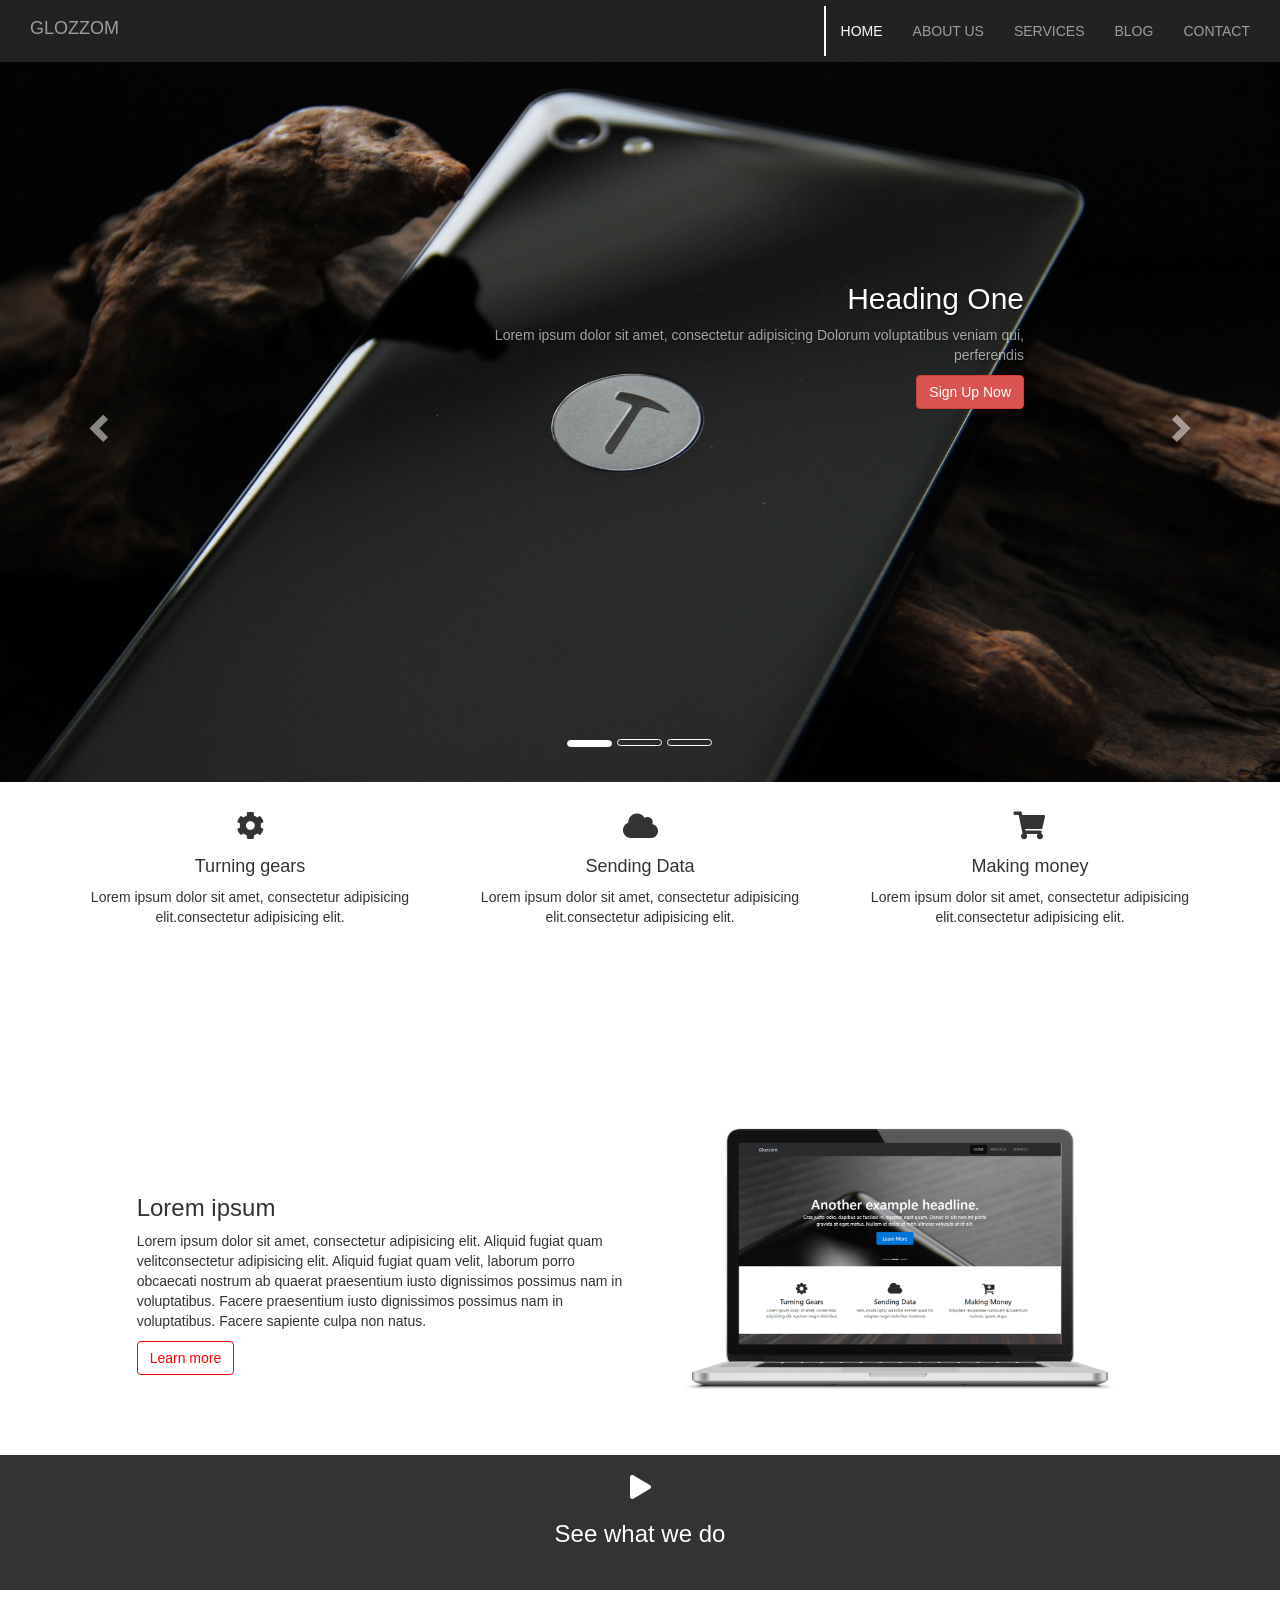
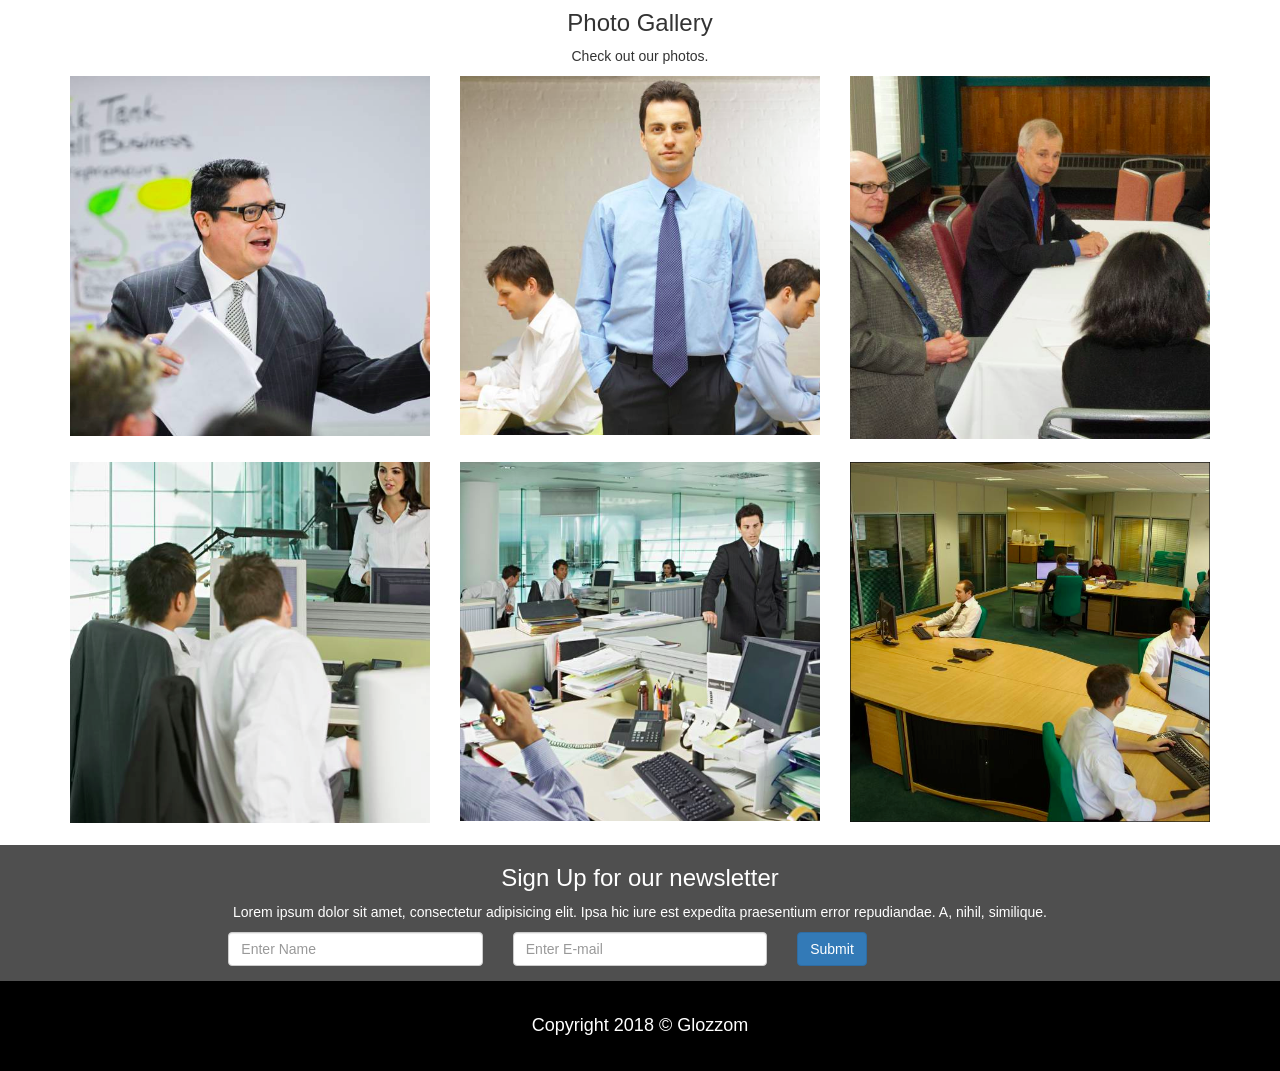
<file: index.html>
<!DOCTYPE html>
<html lang="en">
<head>
	<meta charset="UTF-8">
	<meta name="viewport" content="width=device-width, initial-scale=1.0">
	<meta http-equiv="X-UA-Compatible" content="ie=edge">
	<link rel="stylesheet" href="https://maxcdn.bootstrapcdn.com/bootstrap/3.3.7/css/bootstrap.min.css" integrity="sha384-BVYiiSIFeK1dGmJRAkycuHAHRg32OmUcww7on3RYdg4Va+PmSTsz/K68vbdEjh4u" crossorigin="anonymous">
	<link rel="stylesheet" href="style.css" type="text/css">
	<link rel="stylesheet" href="https://use.fontawesome.com/releases/v5.6.3/css/all.css" integrity="sha384-UHRtZLI+pbxtHCWp1t77Bi1L4ZtiqrqD80Kn4Z8NTSRyMA2Fd33n5dQ8lWUE00s/" crossorigin="anonymous">
	<title>Document</title>
</head>
<body>
	<nav class="nav navbar-inverse">
		<div class="container-fluid">
			<div class="navbar-header">
				<button type="button" class="navbar-toggle" data-toggle="collapse" data-target="#myNavbar">
					<span class="icon-bar"></span>
					<span class="icon-bar"></span>
					<span class="icon-bar"></span> 
				</button>
				<a href="home.html" class="navbar-brand">GLOZZOM</a>
			</div>
			<div class="collapse navbar-collapse" id="myNavbar">
				<ul class="nav navbar-nav navbar-right">
					<li class="active"><a href="home.html">HOME</a></li>
					<li><a href="aboutus.html">ABOUT US</a></li>
					<li><a href="services.html">SERVICES</a></li>
					<li><a href="blog.html">BLOG</a></li>
					<li><a href="contact.html">CONTACT</a></li>
				</ul>
			</div>
		</div>
	</nav>
	<div id="myCarousel" class="carousel slide" data-ride="carousel">
		<ol class="carousel-indicators">
			<li data-target="#myCarousel" data-slide-to="0" class="active"></li>
			<li data-target="#myCarousel" data-slide-to="1"></li>
			<li data-target="#myCarousel" data-slide-to="2"></li>
		</ol>
		<div class="carousel-inner">
			<div class="item active">
				<img src="image1.jpg" style="width:100%; height: 80vh;">
				<div class="carousel-caption abs abs1">
					<h2 class="text-right">Heading One</h2>
					<p class="text-right">Lorem ipsum dolor sit amet, consectetur adipisicing Dolorum voluptatibus veniam qui, perferendis </p>
					<button class="btn btn-danger pull-right">Sign Up Now</button>
				</div>
			</div>

			<div class="item">
				<img src="image2.jpg" style="width:100%; height: 80vh;">
				<div class="carousel-caption abs abs2 ">
					<h2>Heading Two</h2>
					<p>Lorem ipsum dolor sit amet, consectetur adipisicing elit. Dolorum voluptatibus veniam qui, perferendis tempora. </p>
					<button class="btn btn-primary">Learn more</button>
				</div>
			</div>

			<div class="item">
				<img src="image3.jpg"  style="width:100%; height: 80vh;">
				<div class="carousel-caption abs abs2 ">
					<h2>Heading Three</h2>
					<p>Lorem ipsum dolor sit amet, consectetur adipisicing elit. Dolorum voluptatibus veniam qui, perferendis tempora. </p>
					<button class="btn btn-success">Learn more</button>
				</div>
			</div>
		</div>
		<a class="left carousel-control" href="#myCarousel" data-slide="prev">
			<span class="glyphicon glyphicon-chevron-left"></span>
			<span class="sr-only">Previous</span>
		</a>
		<a class="right carousel-control" href="#myCarousel" data-slide="next">
			<span class="glyphicon glyphicon-chevron-right"></span>
			<span class="sr-only">Next</span>
		</a>
	</div>
	<div class="container-fluid">
		<div class="row">
			<div class="container">
				<div class="row padtopbot">
					<div class="col-lg-4 col-md-4 col-sm-4 col-xs-12 text-center">
						<i class="fas fa-cog"></i>
						<h4>Turning gears</h4>
						<p>Lorem ipsum dolor sit amet, consectetur adipisicing elit.consectetur adipisicing elit.</p>
					</div>
					<div class="col-lg-4 col-md-4 col-sm-4 col-xs-12 text-center">
						<i class="fas fa-cloud"></i>
						<h4>Sending Data</h4>
						<p>Lorem ipsum dolor sit amet, consectetur adipisicing elit.consectetur adipisicing elit.</p>
					</div>
					<div class="col-lg-4 col-md-4 col-sm-4 col-xs-12 text-center">
						<i class="fas fa-shopping-cart"></i>
						<h4>Making money</h4>
						<p>Lorem ipsum dolor sit amet, consectetur adipisicing elit.consectetur adipisicing elit.</p>
					</div>
				</div>
			</div>
		</div>
		<div class="row bg1 bg">
			<div class="col-lg-12 col-md-12 col-sm-12 col-xs-12 text-center">
				<h3>Are you ready to get started?</h3>
				<p>Lorem ipsum dolor sit amet, consectetur adipisicing elit. Eos accusantium neque facere sint omnis ratione, itaque.</p>
			</div>
		</div>
		<div class="row">
			<div class="col-lg-10 col-lg-offset-1 col-md-10 col-md-offset-1 col-sm-12 col-sm-offset-0 col-xs-12 col-xs-offset-0">
				<div class="col-lg-6 col-md-6 col-sm-6 col-xs-12 b">
					<div class="row hf">
						<div class="col-lg-12 col-md-12 col-sm-12 col-xs-12">
							<h3 class="margt">Lorem ipsum</h3>
							<p>Lorem ipsum dolor sit amet, consectetur adipisicing elit. Aliquid fugiat quam velitconsectetur adipisicing elit. Aliquid fugiat quam velit, laborum porro obcaecati nostrum ab quaerat praesentium iusto dignissimos possimus nam in voluptatibus. Facere praesentium iusto dignissimos possimus nam in voluptatibus. Facere 
							sapiente culpa non natus.</p>
							<button class="btn btn-md">Learn more</button>
						</div>

					</div>
					
				</div>
				<div class="col-lg-6 col-md-6 col-sm-6 col-xs-12">
					<img src="laptop.png" class="img-responsive" alt="Laptop">
				</div>
			</div>
		</div>
		<div class="row bg2 bg">
			<div class="col-lg-12 col-md-12 col-sm-12 col-xs-12 text-center bg2dark">
				<h3><i class="fas fa-play curs" data-toggle="modal" data-target="#playmodal"></i></h3>
				<div class="modal" id="playmodal">
					<div class="modal-dialog">
						<div class="modal-content">
							<div class="modal-header">
								<button type="button" class="close" data-dismiss="modal" aria-label="Close"><span aria-hidden="true">&times;</span></button>
							</div>
							<div class="modal-body">
								<iframe style="width: 100%; height: 300px" src="https://www.youtube.com/embed/6Dh-RL__uN4" frameborder="0" allow="accelerometer; autoplay; encrypted-media; gyroscope; picture-in-picture" allowfullscreen></iframe>
								
							</div>
						</div>
					</div>
				</div>
				<h3>See what we do</h3>
			</div>
		</div>
		<div class="row">
			<div class="col-lg-12 col-md-12 col-sm-12 col-xs-12 text-center">
				<h3>Photo Gallery</h3>
				<p>Check out our photos.</p>
				<div class="container">
					<div class="row">
						<div class="col-lg-4 col-md-4 col-sm-4 col-xs-12">
							<img src="1.png" alt="" class="img-responsive curs" data-toggle="modal" data-target="#img1modal">
							<div class="modal" id="img1modal">
								<div class="modal-dialog">
									<div class="modal-content">
										<div class="modal-header">
											<div class="modal-body">
												<img src="1.png" alt="" class="img-responsive">
											</div>
										</div>
									</div>
								</div>
							</div>
						</div>
						<div class="col-lg-4 col-md-4 col-sm-4 col-xs-12">
							<img src="2.png" alt="" class="img-responsive curs" data-toggle="modal" data-target="#img2modal">
							<div class="modal" id="img2modal">
								<div class="modal-dialog">
									<div class="modal-content">
										<div class="modal-header">
											<div class="modal-body">
												<img src="2.png" alt="" class="img-responsive">
											</div>
										</div>
									</div>
								</div>
							</div>
						</div>
						<div class="col-lg-4 col-md-4 col-sm-4 col-xs-12">
							<img src="3.png" alt="" class="img-responsive curs" data-toggle="modal" data-target="#img3modal">
							<div class="modal" id="img3modal">
								<div class="modal-dialog">
									<div class="modal-content">
										<div class="modal-header">
											<div class="modal-body">
												<img src="3.png" alt="" class="img-responsive">
											</div>
										</div>
									</div>
								</div>
							</div>
						</div>
					</div>
					<div class="row padtopbot">
						<div class="col-lg-4 col-md-4 col-sm-4 col-xs-12">
							<img src="4.png" alt="" class="img-responsive curs" data-toggle="modal" data-target="#img4modal">
							<div class="modal" id="img4modal">
								<div class="modal-dialog">
									<div class="modal-content">
										<div class="modal-header">
											<div class="modal-body">
												<img src="4.png" alt="" class="img-responsive">
											</div>
										</div>
									</div>
								</div>
							</div>
						</div>
						<div class="col-lg-4 col-md-4 col-sm-4 col-xs-12">
							<img src="5.png" alt="" class="img-responsive curs" data-toggle="modal" data-target="#img5modal">
							<div class="modal" id="img5modal">
								<div class="modal-dialog">
									<div class="modal-content">
										<div class="modal-header">
											<div class="modal-body">
												<img src="5.png" alt="" class="img-responsive">
											</div>
										</div>
									</div>
								</div>
							</div>
						</div>
						<div class="col-lg-4 col-md-4 col-sm-4 col-xs-12">
							<img src="6.png" alt="" class="img-responsive curs" data-toggle="modal" data-target="#img6modal">
							<div class="modal" id="img6modal">
								<div class="modal-dialog">
									<div class="modal-content">
										<div class="modal-header">
											<div class="modal-body">
												<img src="6.png" alt="" class="img-responsive">
											</div>
										</div>
									</div>
								</div>
							</div>
						</div>
					</div>
				</div>
			</div>
		</div>
		<div class="row bgdarky">
			<div class="col-lg-12 col-md-12 col-sm-12 col-xs-12 text-center">
				<h3>Sign Up for our newsletter</h3>
				<p>Lorem ipsum dolor sit amet, consectetur adipisicing elit. Ipsa hic iure est expedita praesentium error repudiandae. A, nihil, similique.</p>
				<div class="row">
					<div class="col-lg-8 col-lg-offset-2 col-md-8 col-md-offset-2 col-sm-8 col-sm-offset-2 col-xs-12 col-xs-offset-0">
						<div class="row">
							<div class="col-lg-4 col-md-4 col-sm-4 col-xs-12">
								<div class="form-group">
									<input type="text" class="form-control" placeholder="Enter Name">
								</div>
							</div>
							<div class="col-lg-4 col-md-4 col-sm-4 col-xs-12">
								<div class="form-group">
									<input type="text" class="form-control" placeholder="Enter E-mail">
								</div>
							</div>
								<div class="col-lg-1 col-md-1 col-sm-1 col-xs-12">
								<div class="form-group">
									<button class="btn btn-primary">Submit</button>
								</div>
							</div>
						</div>
					</div>
				</div>
			</div>
		</div>
		<div class="row footer">
			<div class="col-lg-12 col-md-12 col-sm-12 col-xs-12 text-center">
				<h4>Copyright 2018 &copy; Glozzom</h4>
			</div>
		</div>
	</div>












	<script
	src="https://code.jquery.com/jquery-3.3.1.js"
	integrity="sha256-2Kok7MbOyxpgUVvAk/HJ2jigOSYS2auK4Pfzbm7uH60="
	crossorigin="anonymous"></script>
	<script src="https://maxcdn.bootstrapcdn.com/bootstrap/3.3.7/js/bootstrap.min.js" integrity="sha384-Tc5IQib027qvyjSMfHjOMaLkfuWVxZxUPnCJA7l2mCWNIpG9mGCD8wGNIcPD7Txa" crossorigin="anonymous"></script>
</script>
</body>
</html>
</file>
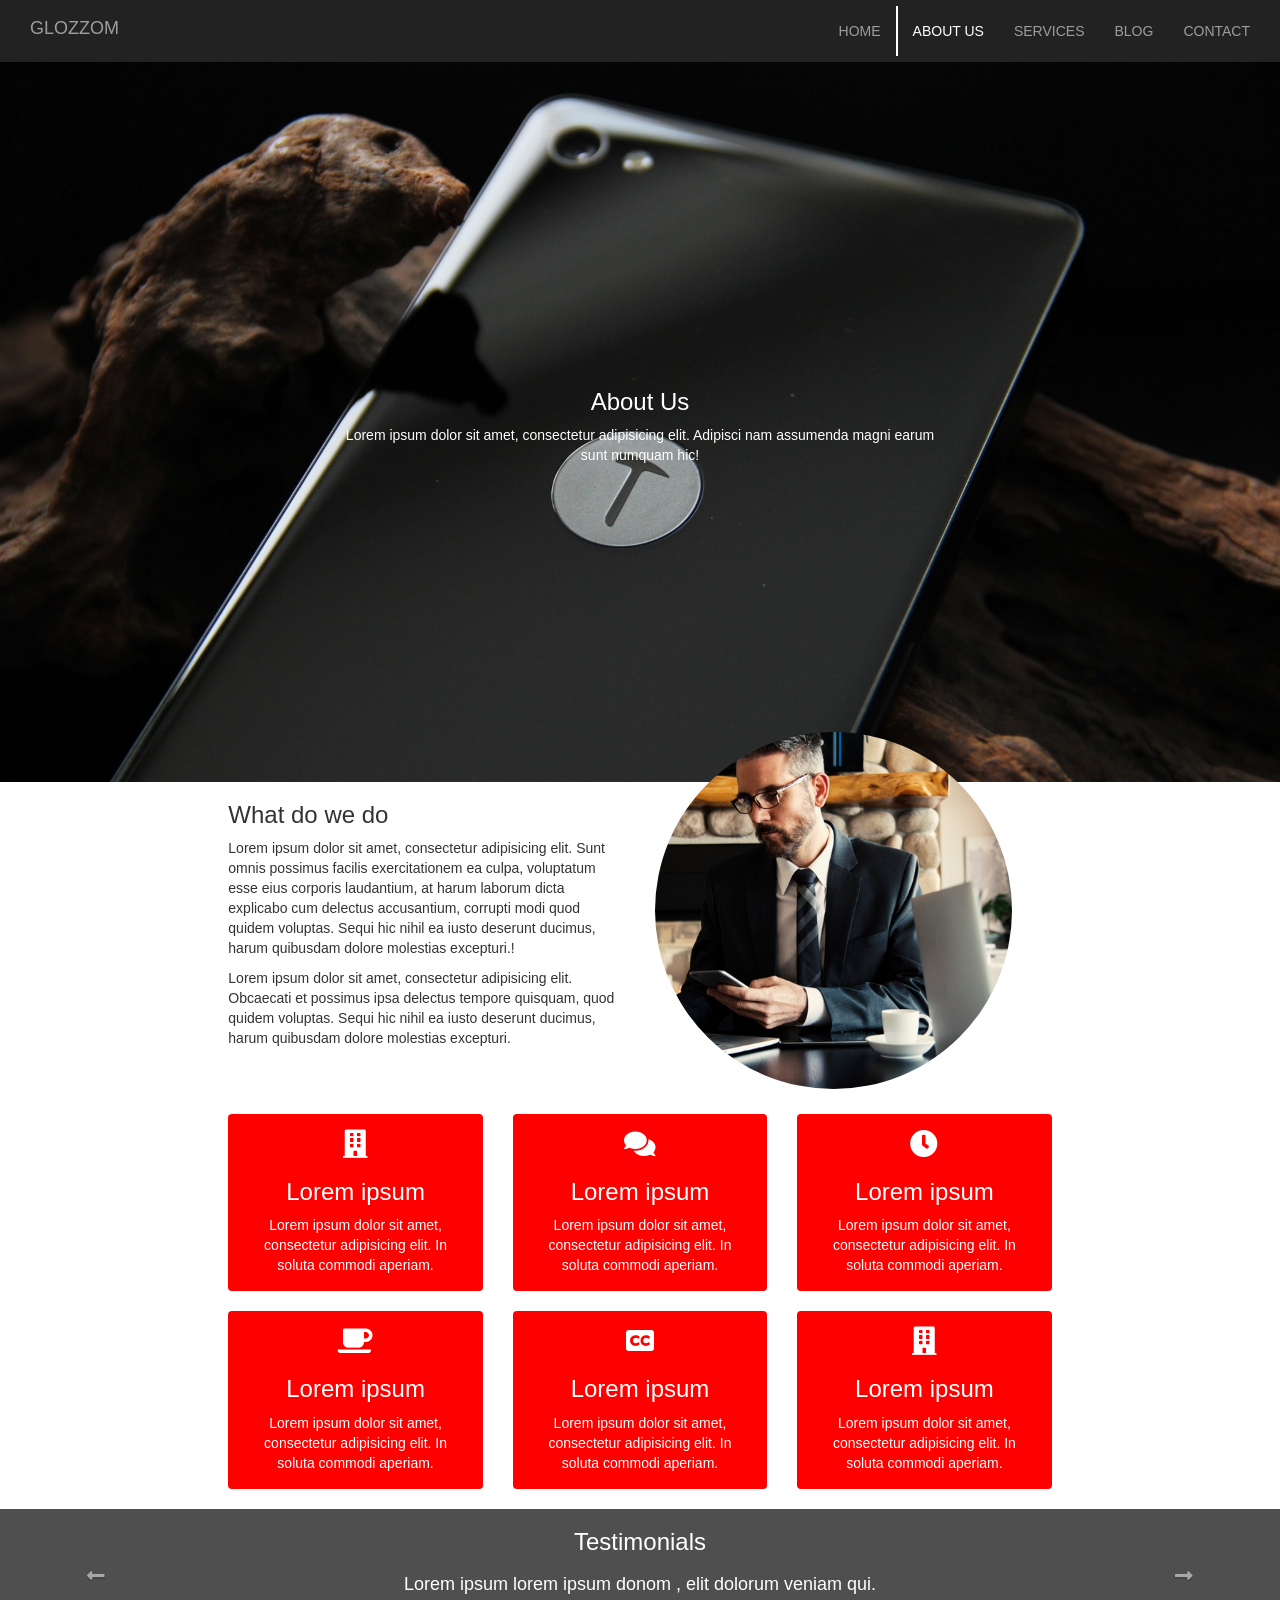
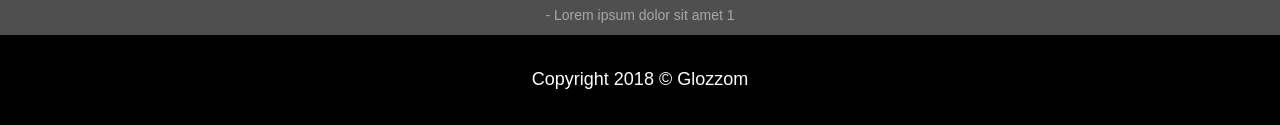
<file: aboutus.html>
<!DOCTYPE html>
<html lang="en">
<head>
	<meta charset="UTF-8">
	<meta name="viewport" content="width=device-width, initial-scale=1.0">
	<meta http-equiv="X-UA-Compatible" content="ie=edge">
	<link rel="stylesheet" href="https://maxcdn.bootstrapcdn.com/bootstrap/3.3.7/css/bootstrap.min.css" integrity="sha384-BVYiiSIFeK1dGmJRAkycuHAHRg32OmUcww7on3RYdg4Va+PmSTsz/K68vbdEjh4u" crossorigin="anonymous">
	<link rel="stylesheet" href="style.css" type="text/css">
	<link rel="stylesheet" href="https://use.fontawesome.com/releases/v5.6.3/css/all.css" integrity="sha384-UHRtZLI+pbxtHCWp1t77Bi1L4ZtiqrqD80Kn4Z8NTSRyMA2Fd33n5dQ8lWUE00s/" crossorigin="anonymous">
	<title>Document</title>
</head>
<body>
	<nav class="nav navbar-inverse">
		<div class="container-fluid">
			<div class="navbar-header">
				<button type="button" class="navbar-toggle" data-toggle="collapse" data-target="#myNavbar">
					<span class="icon-bar"></span>
					<span class="icon-bar"></span>
					<span class="icon-bar"></span> 
				</button>
				<a href="home.html" class="navbar-brand">GLOZZOM</a>
			</div>
			<div class="collapse navbar-collapse" id="myNavbar">
				<ul class="nav navbar-nav navbar-right">
					<li><a href="home.html">HOME</a></li>
					<li class="active"><a href="aboutus.html">ABOUT US</a></li>
					<li><a href="services.html">SERVICES</a></li>
					<li><a href="blog.html">BLOG</a></li>
					<li><a href="contact.html">CONTACT</a></li>
				</ul>
			</div>
		</div>
	</nav>
	<div class="container-fluid">
		<div class="row img1 text-center">
			<div class="flexfirst col-lg-6 col-lg-offset-3 col-md-6 col-md-offset-3 col-sm-12	col-sm-offset-0 col-xs-12 col-xs-offset-0">
						<h3>About Us</h3>
						<p>Lorem ipsum dolor sit amet, consectetur adipisicing elit. Adipisci nam assumenda magni earum sunt numquam hic!</p>
			</div>
		</div>
		<div class="row">
			<div class="col-lg-8 col-lg-offset-2 col-md-8 col-md-offset-2 col-sm-12 col-sm-offset-0 col-xs-12 col-xs-offset-0">
				<div class="row">
					<div class="col-lg-6 col-md-6 col-sm-6 col-xs-12">
						<h3>What do we do</h3>
						<p>Lorem ipsum dolor sit amet, consectetur adipisicing elit. Sunt omnis possimus facilis exercitationem ea culpa, voluptatum esse eius corporis laudantium, at harum laborum dicta explicabo cum delectus accusantium, corrupti modi  quod quidem voluptas. Sequi hic nihil ea iusto deserunt ducimus, harum quibusdam dolore molestias excepturi.!</p>
						<p>Lorem ipsum dolor sit amet, consectetur adipisicing elit. Obcaecati et possimus ipsa delectus tempore quisquam, quod quidem voluptas. Sequi hic nihil ea iusto deserunt ducimus, harum quibusdam dolore molestias excepturi.</p>
					</div>
					<div class="col-lg-6 col-md-6 col-sm-6 hidden-xs imgmarg">
						<img src="aboutus.jpeg" alt="" class="img-circle img-responsive">
					</div>
				</div>
			</div>
		</div>
		<div class="row padtop">
			<div class="col-lg-8 col-lg-offset-2 col-md-8 col-md-offset-2 col-sm-12 col-sm-offset-0 col-xs-12 col-xs-offset-0">
				<div class="row">
					<div class="col-lg-4 col-md-4 col-sm-4 col-xs-12 text-center">
						<div class="alert">
							<i class="fas fa-building"></i>
							<h3>Lorem ipsum</h3>
							<p>Lorem ipsum dolor sit amet, consectetur adipisicing elit. In soluta commodi aperiam.</p>
						</div>
					</div>
					<div class="col-lg-4 col-md-4 col-sm-4 col-xs-12 text-center">
						<div class="alert">
							<i class="fas fa-comments"></i>
							<h3>Lorem ipsum</h3>
							<p>Lorem ipsum dolor sit amet, consectetur adipisicing elit. In soluta commodi aperiam.</p>
						</div>
					</div>
					<div class="col-lg-4 col-md-4 col-sm-4 col-xs-12 text-center">
						<div class="alert">
							<i class="fas fa-clock"></i>
							<h3>Lorem ipsum</h3>
							<p>Lorem ipsum dolor sit amet, consectetur adipisicing elit. In soluta commodi aperiam.</p>
						</div>
					</div>
				</div>
				<div class="row">
					<div class="col-lg-4 col-md-4 col-sm-4 col-xs-12 text-center">
						<div class="alert">
							<i class="fas fa-coffee"></i>
							<h3>Lorem ipsum</h3>
							<p>Lorem ipsum dolor sit amet, consectetur adipisicing elit. In soluta commodi aperiam.</p>
						</div>
					</div>
					<div class="col-lg-4 col-md-4 col-sm-4 col-xs-12 text-center">
						<div class="alert">
							<i class="fas fa-closed-captioning"></i>
							<h3>Lorem ipsum</h3>
							<p>Lorem ipsum dolor sit amet, consectetur adipisicing elit. In soluta commodi aperiam.</p>
						</div>
					</div>
					<div class="col-lg-4 col-md-4 col-sm-4 col-xs-12 text-center">
						<div class="alert">
							<i class="fas fa-building"></i>
							<h3>Lorem ipsum</h3>
							<p>Lorem ipsum dolor sit amet, consectetur adipisicing elit. In soluta commodi aperiam.</p>
						</div>
					</div>
				</div>
			</div>
		</div>
	<div class="row bgdarky aboutdarky">
		<div class="col-lg-12 col-md-12 col-sm-12 col-xs-12
		 text-center">
			<h3>Testimonials</h3>
		</div>
		<div id="myCarousel" class="carousel slide" data-ride="carousel">
		<div class="carousel-inner">
			<div class="item active text-center">
				<div class="golemina">
						<h4>Lorem ipsum lorem ipsum donom , elit dolorum veniam qui.</h4>
					<p class="opac">- Lorem ipsum dolor sit amet 1</p>
					</div>
			</div>
			<div class="item text-center">		
					<div class="golemina">
						<h4>Lorem ipsum lorem ipsum donom , elit dolorum veniam qui.</h4>
					<p class="opac">- Lorem ipsum dolor sit amet 1</p>
					</div>
			</div>
			<div class="item text-center">		
					<div class="golemina">
						<h4>Lorem ipsum lorem ipsum donom , elit dolorum veniam qui.</h4>
					<p class="opac">- Lorem ipsum dolor sit amet 1</p>
					</div>
			</div>

		</div>
		<a class="left carousel-control" href="#myCarousel" data-slide="prev">
			<i class="fas fa-long-arrow-alt-left"></i>
			<span class="sr-only">Previous</span>
		</a>
		<a class="right carousel-control" href="#myCarousel" data-slide="next">
			<i class="fas fa-long-arrow-alt-right"></i>
			<span class="sr-only">Next</span>
		</a>
	</div>
	</div>
	<div class="row footer">
			<div class="col-lg-12 col-md-12 col-sm-12 col-xs-12 text-center">
				<h4>Copyright 2018 &copy; Glozzom</h4>
			</div>
		</div>





	</div>

	<script
	src="https://code.jquery.com/jquery-3.3.1.js"integrity="sha256-2Kok7MbOyxpgUVvAk/HJ2jigOSYS2auK4Pfzbm7uH60="crossorigin="anonymous">
</script>
<script src="https://maxcdn.bootstrapcdn.com/bootstrap/3.3.7/js/bootstrap.min.js" integrity="sha384-Tc5IQib027qvyjSMfHjOMaLkfuWVxZxUPnCJA7l2mCWNIpG9mGCD8wGNIcPD7Txa" crossorigin="anonymous"></script>
</body>
</html>
</file>
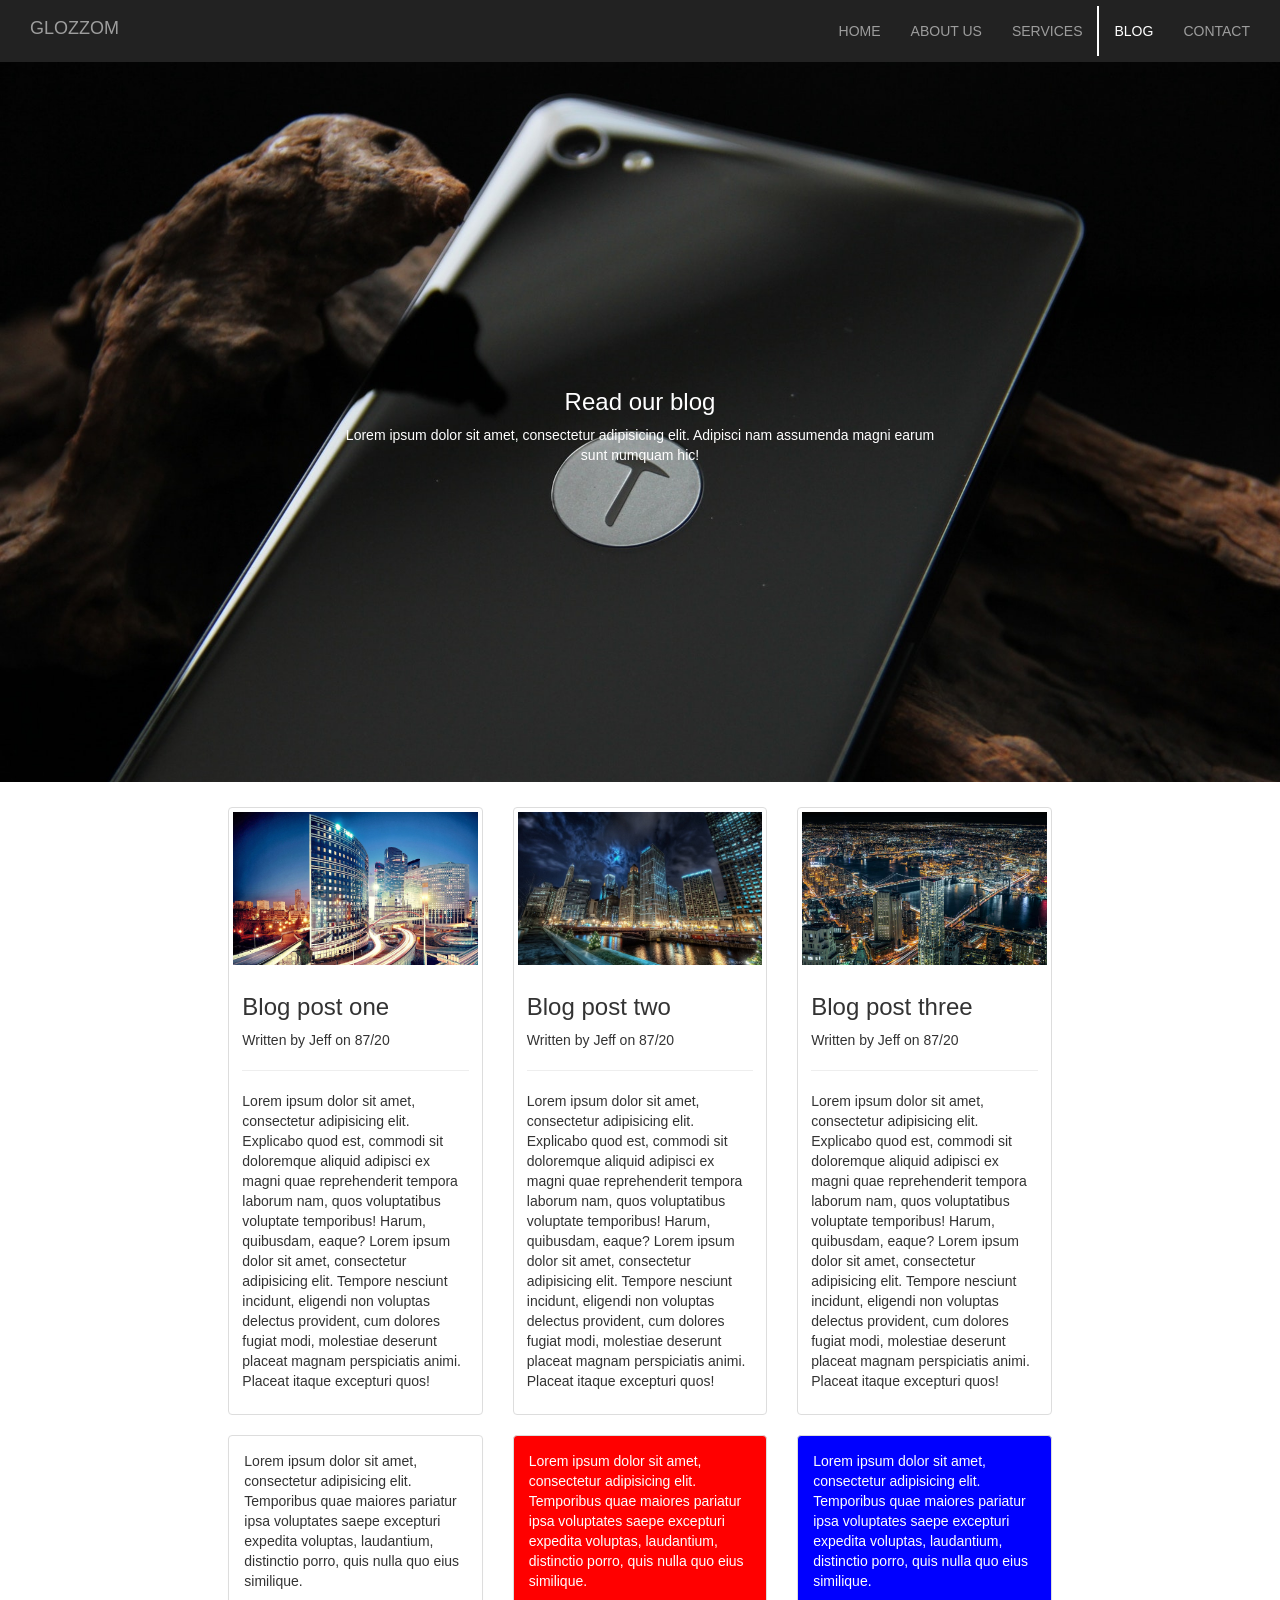
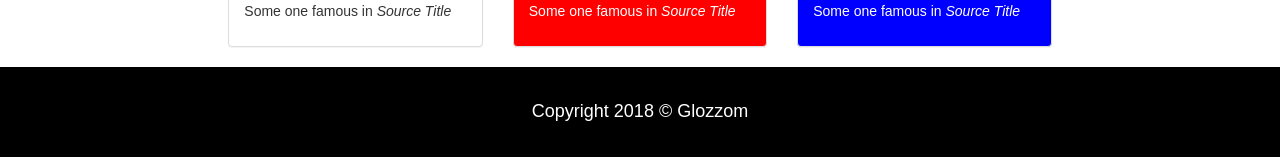
<file: blog.html>
<!DOCTYPE html>
<html lang="en">
<head>
	<meta charset="UTF-8">
	<meta name="viewport" content="width=device-width, initial-scale=1.0">
	<meta http-equiv="X-UA-Compatible" content="ie=edge">
	<link rel="stylesheet" href="https://maxcdn.bootstrapcdn.com/bootstrap/3.3.7/css/bootstrap.min.css" integrity="sha384-BVYiiSIFeK1dGmJRAkycuHAHRg32OmUcww7on3RYdg4Va+PmSTsz/K68vbdEjh4u" crossorigin="anonymous">
	<link rel="stylesheet" href="style.css" type="text/css">
	<title>Document</title>
</head>
<body>
	<nav class="nav navbar-inverse">
		<div class="container-fluid">
			<div class="navbar-header">
				<button type="button" class="navbar-toggle" data-toggle="collapse" data-target="#myNavbar">
					<span class="icon-bar"></span>
					<span class="icon-bar"></span>
					<span class="icon-bar"></span> 
				</button>
				<a href="home.html" class="navbar-brand">GLOZZOM</a>
			</div>
			<div class="collapse navbar-collapse" id="myNavbar">
				<ul class="nav navbar-nav navbar-right">
					<li><a href="home.html">HOME</a></li>
					<li><a href="aboutus.html">ABOUT US</a></li>
					<li><a href="services.html">SERVICES</a></li>
					<li class="active"><a href="blog.html">BLOG</a></li>
					<li><a href="contact.html">CONTACT</a></li>
				</ul>
			</div>
		</div>
	</nav>
	<div class="container-fluid">
		<div class="row img1 text-center">
			<div class="flexfirst col-lg-6 col-lg-offset-3 col-md-6 col-md-offset-3 col-sm-12	col-sm-offset-0 col-xs-12 col-xs-offset-0">
				<h3>Read our blog</h3>
				<p>Lorem ipsum dolor sit amet, consectetur adipisicing elit. Adipisci nam assumenda magni earum sunt numquam hic!</p>
			</div>
		</div>
		<div class="row padtop">
			<div class="col-lg-8 col-lg-offset-2 col-md-8 col-md-offset-2 col-sm-12 col-sm-offset-0 col-xs-12 col-xs-offset-0">
				<div class="row">
					<div class="col-lg-4 col-md-4 col-sm-4 col-xs-12">
						<div class="thumbnail">
							<img src="paris.jpg" alt="Picture of the city Paris" class="img-responsive">
							<div class="caption">
								<h3>Blog post one</h3>
								<p>Written by Jeff on 87/20</p>
								<hr>
								<p>Lorem ipsum dolor sit amet, consectetur adipisicing elit. Explicabo quod est, commodi sit doloremque aliquid adipisci ex magni quae reprehenderit tempora laborum nam, quos voluptatibus voluptate temporibus! Harum, quibusdam, eaque? Lorem ipsum dolor sit amet, consectetur adipisicing elit. Tempore nesciunt incidunt, eligendi non voluptas delectus provident, cum dolores fugiat modi, molestiae deserunt placeat magnam perspiciatis animi. Placeat itaque excepturi quos!</p>
							</div>
						</div>
						<div class="panel panel-default">
							<div class="panel-body">
								<p>Lorem ipsum dolor sit amet, consectetur adipisicing elit. Temporibus quae maiores pariatur ipsa voluptates saepe excepturi expedita voluptas, laudantium, distinctio porro, quis nulla quo eius similique.</p>
								<p>Some one famous in <span class="ita">Source Title</span></p>
							</div>
						</div>
					</div>
					<div class="col-lg-4 col-md-4 col-sm-4 col-xs-12">
						<div class="thumbnail">
							<img src="chicago.jpg" alt="Picture of the city Chicago" class="img-responsive">
							<div class="caption">
								<h3>Blog post two</h3>
								<p>Written by Jeff on 87/20</p>
								<hr>
								<p>Lorem ipsum dolor sit amet, consectetur adipisicing elit. Explicabo quod est, commodi sit doloremque aliquid adipisci ex magni quae reprehenderit tempora laborum nam, quos voluptatibus voluptate temporibus! Harum, quibusdam, eaque? Lorem ipsum dolor sit amet, consectetur adipisicing elit. Tempore nesciunt incidunt, eligendi non voluptas delectus provident, cum dolores fugiat modi, molestiae deserunt placeat magnam perspiciatis animi. Placeat itaque excepturi quos!</p>
							</div>
						</div>
						<div class="panel panel-default bgred">
							<div class="panel-body">
								<p>Lorem ipsum dolor sit amet, consectetur adipisicing elit. Temporibus quae maiores pariatur ipsa voluptates saepe excepturi expedita voluptas, laudantium, distinctio porro, quis nulla quo eius similique.</p>
								<p>Some one famous in <span class="ita">Source Title</span></p>
							</div>
						</div>
					</div>
					<div class="col-lg-4 col-md-4 col-sm-4 col-xs-12">
						<div class="thumbnail">
							<img src="newyork.jpg" alt="Picture of the city New York" class="img-responsive">
							<div class="caption">
								<h3>Blog post three</h3>
								<p>Written by Jeff on 87/20</p>
								<hr>
								<p>Lorem ipsum dolor sit amet, consectetur adipisicing elit. Explicabo quod est, commodi sit doloremque aliquid adipisci ex magni quae reprehenderit tempora laborum nam, quos voluptatibus voluptate temporibus! Harum, quibusdam, eaque? Lorem ipsum dolor sit amet, consectetur adipisicing elit. Tempore nesciunt incidunt, eligendi non voluptas delectus provident, cum dolores fugiat modi, molestiae deserunt placeat magnam perspiciatis animi. Placeat itaque excepturi quos!</p>
							</div>
						</div>
						<div class="panel panel-default bgblue">
							<div class="panel-body">
								<p>Lorem ipsum dolor sit amet, consectetur adipisicing elit. Temporibus quae maiores pariatur ipsa voluptates saepe excepturi expedita voluptas, laudantium, distinctio porro, quis nulla quo eius similique.</p>
								<p>Some one famous in <span class="ita">Source Title</span></p>
							</div>
						</div>
					</div>
				</div>
			</div>
		</div>

		<div class="row footer">
			<div class="col-lg-12 col-md-12 col-sm-12 col-xs-12 text-center">
				<h4>Copyright 2018 &copy; Glozzom</h4>
			</div>
		</div>



	</div>

	<script
	src="https://code.jquery.com/jquery-3.3.1.js"integrity="sha256-2Kok7MbOyxpgUVvAk/HJ2jigOSYS2auK4Pfzbm7uH60="crossorigin="anonymous">
</script>
<script src="https://maxcdn.bootstrapcdn.com/bootstrap/3.3.7/js/bootstrap.min.js" integrity="sha384-Tc5IQib027qvyjSMfHjOMaLkfuWVxZxUPnCJA7l2mCWNIpG9mGCD8wGNIcPD7Txa" crossorigin="anonymous"></script>
</body>
</html>
</file>
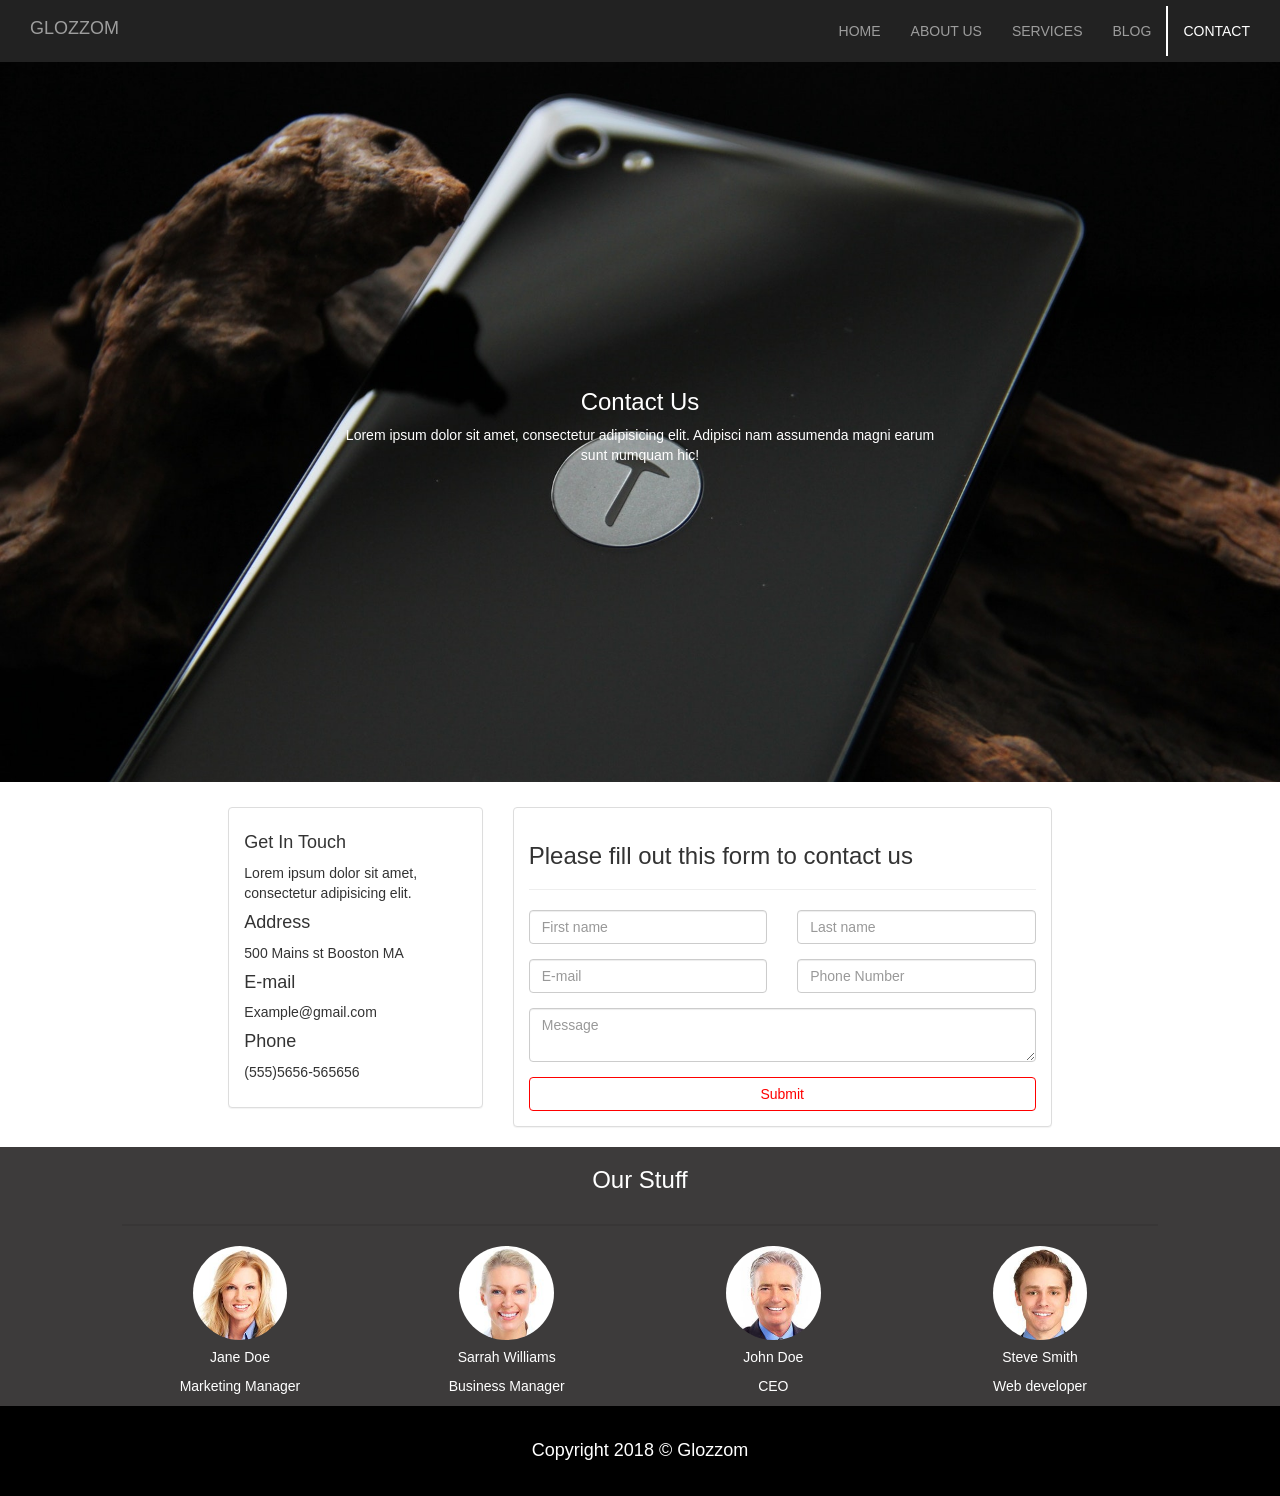
<file: contact.html>
<!DOCTYPE html>
<html lang="en">
<head>
	<meta charset="UTF-8">
	<meta name="viewport" content="width=device-width, initial-scale=1.0">
	<meta http-equiv="X-UA-Compatible" content="ie=edge">
	<link rel="stylesheet" href="https://maxcdn.bootstrapcdn.com/bootstrap/3.3.7/css/bootstrap.min.css" integrity="sha384-BVYiiSIFeK1dGmJRAkycuHAHRg32OmUcww7on3RYdg4Va+PmSTsz/K68vbdEjh4u" crossorigin="anonymous">
	<link rel="stylesheet" href="style.css" type="text/css">
	<title>Document</title>
</head>
<body>
	<nav class="nav navbar-inverse">
		<div class="container-fluid">
			<div class="navbar-header">
				<button type="button" class="navbar-toggle" data-toggle="collapse" data-target="#myNavbar">
					<span class="icon-bar"></span>
					<span class="icon-bar"></span>
					<span class="icon-bar"></span> 
				</button>
				<a href="home.html" class="navbar-brand">GLOZZOM</a>
			</div>
			<div class="collapse navbar-collapse" id="myNavbar">
				<ul class="nav navbar-nav navbar-right">
					<li><a href="home.html">HOME</a></li>
					<li><a href="aboutus.html">ABOUT US</a></li>
					<li><a href="services.html">SERVICES</a></li>
					<li><a href="blog.html">BLOG</a></li>
					<li class="active"><a href="contact.html">CONTACT</a></li>
				</ul>
			</div>
		</div>
	</nav>
	<div class="container-fluid">
		<div class="row img1 text-center">
			<div class="flexfirst col-lg-6 col-lg-offset-3 col-md-6 col-md-offset-3 col-sm-12	col-sm-offset-0 col-xs-12 col-xs-offset-0">
				<h3>Contact Us</h3>
				<p>Lorem ipsum dolor sit amet, consectetur adipisicing elit. Adipisci nam assumenda magni earum sunt numquam hic!</p>
			</div>
		</div>
		<div class="row padtop">
			<div class="col-lg-8 col-lg-offset-2 col-md-8 col-md-offset-2 col-sm-12 col-sm-offset-0 col-xs-12 col-xs-offset-0">
				<div class="row">
					<div class="col-lg-4 col-md-4 col-sm-4 col-xs-12">
						<div class="panel panel-default">
							<div class="panel-body">
								<h4 class="text-capitalize">get in touch</h4>
								<p>Lorem ipsum dolor sit amet, consectetur adipisicing elit.</p>
								<h4>Address</h4>
								<p>500 Mains st Booston MA</p>
								<h4>E-mail</h4>
								<p>Example@gmail.com</p>
								<h4>Phone</h4>
								<p>(555)5656-565656</p>
							</div>
						</div>
					</div>
					<div class="col-lg-8 col-md-8 col-sm-8 col-xs-12">
						<div class="panel panel-default">
							<div class="panel-body">
								<h3>Please fill out this form to contact us</h3>
								<hr>
								<div class="row">
									<div class="col-lg-6 col-md-6 col-sm-12 col-xs-12">
										<div class="form-group">
											<input type="text" placeholder="First name" class="form-control">
										</div>
									</div>
									<div class="col-lg-6 col-md-6 col-sm-12 col-xs-12">
										<div class="form-group">
											<input type="text" placeholder="Last name" class="form-control">
										</div>
									</div>
								</div>
								<div class="row">
									<div class="col-lg-6 col-md-6 col-sm-12 col-xs-12">
										<div class="form-group">
											<input type="email" placeholder="E-mail" class="form-control">
										</div>
									</div>
									<div class="col-lg-6 col-md-6 col-sm-12 col-xs-12">
										<div class="form-group">
											<input type="number" placeholder="Phone Number" class="form-control">
										</div>
									</div>
								</div>
								<div class="row">
									<div class="col-lg-12 col-md-12 col-sm-12 col-xs-12">
										<div class="form-group">
											<textarea name="" id="" placeholder="Message" class="form-control"></textarea>
										</div>
									</div>
								</div>
								<div class="row rb"> 
									<div class="col-lg-12 col-md-12 col-sm-12 col-xs-12">
										<button class="btn btn-default btn-block btnred">Submit</button>
									</div>
								</div>
							</div>
						</div>
					</div>
				</div>
			</div>
		</div>
		<div class="row colll">
			<div class="col-lg-12 col-md-12 col-sm-12 col-xs-12">
				<h3 class="text-center">Our Stuff</h3>
				<div class="row">
					<div class="col-lg-10 col-lg-offset-1 col-md-10 col-md-offset-1 col-sm-10 col-sm-offset-1 col-xs-10 col-xs-offset-1">
						<hr>
						<div class="row">
							<div class="col-lg-12 col-md-12 col-sm-12 col-xs-12">
								<div class="row">
									<div class="col-lg-3 col-md-3 col-sm-3 col-xs-12 text-center ct">
										<img src="person1.jpg" alt="" class="img-responsive img-circle">
										<h5>Jane Doe</h5>
										<p>Marketing Manager</p>
									</div>
									<div class="col-lg-3 col-md-3 col-sm-3 col-xs-12 text-center ct">
										<img src="person2.jpg" alt="" class="img-responsive img-circle">
										<h5>Sarrah Williams</h5>
										<p>Business Manager</p>
									</div>
									<div class="col-lg-3 col-md-3 col-sm-3 col-xs-12 text-center ct">
										<img src="person3.jpg" alt="" class="img-responsive img-circle">
										<h5>John Doe</h5>
										<p>CEO</p>
									</div>
									<div class="col-lg-3 col-md-3 col-sm-3 col-xs-12 text-center ct">
										<img src="person4.jpg" alt="" class="img-responsive img-circle">
										<h5>Steve Smith</h5>
										<p>Web developer</p>
									</div>
								</div>
							</div>
						</div>
					</div>
				</div>
			</div>
		</div>
		<div class="row footer">
			<div class="col-lg-12 col-md-12 col-sm-12 col-xs-12 text-center">
				<h4>Copyright 2018 &copy; Glozzom</h4>
			</div>
		</div>
	</div>

	<script
	src="https://code.jquery.com/jquery-3.3.1.js"integrity="sha256-2Kok7MbOyxpgUVvAk/HJ2jigOSYS2auK4Pfzbm7uH60="crossorigin="anonymous">
</script>
<script src="https://maxcdn.bootstrapcdn.com/bootstrap/3.3.7/js/bootstrap.min.js" integrity="sha384-Tc5IQib027qvyjSMfHjOMaLkfuWVxZxUPnCJA7l2mCWNIpG9mGCD8wGNIcPD7Txa" crossorigin="anonymous"></script>
</body>
</html>
</file>
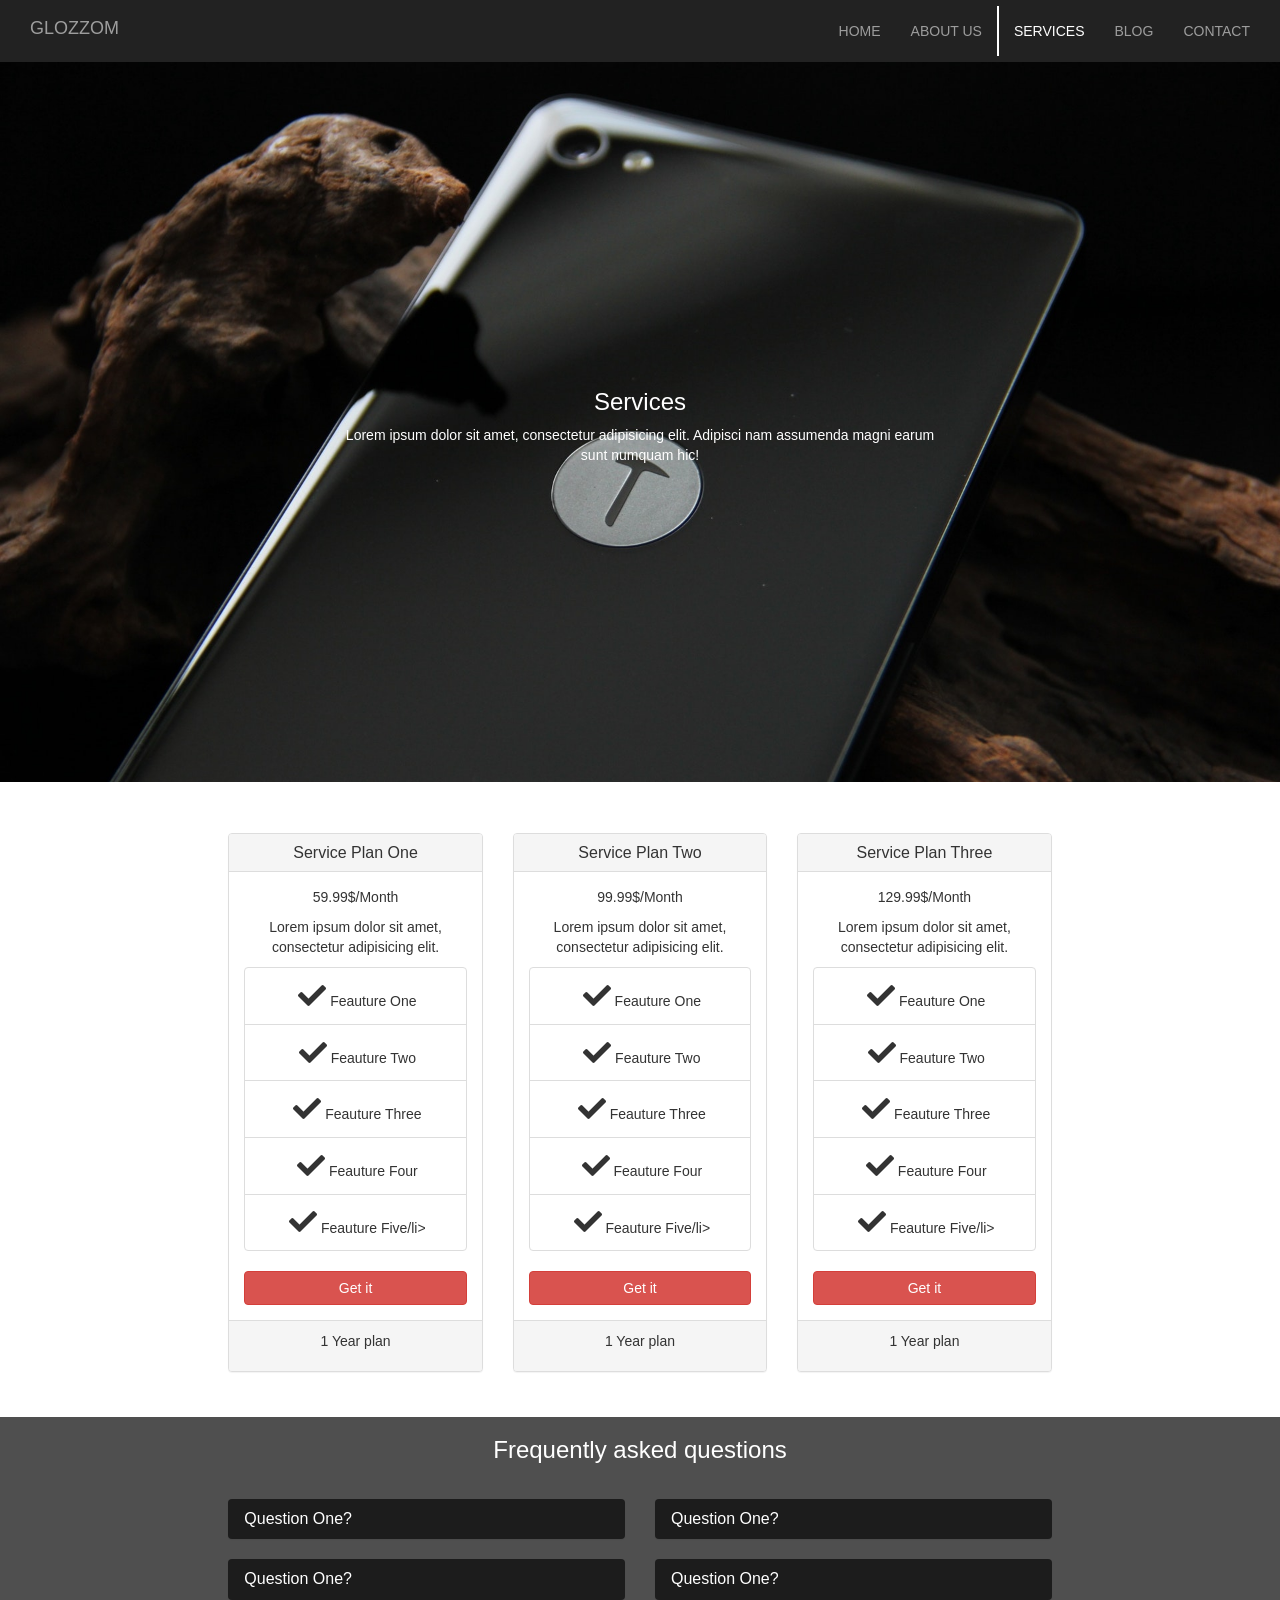
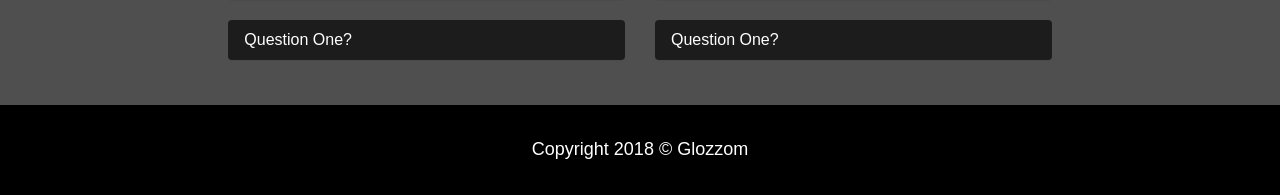
<file: services.html>
<!DOCTYPE html>
<html lang="en">
<head>
	<meta charset="UTF-8">
	<meta name="viewport" content="width=device-width, initial-scale=1.0">
	<meta http-equiv="X-UA-Compatible" content="ie=edge">
	<link rel="stylesheet" href="https://maxcdn.bootstrapcdn.com/bootstrap/3.3.7/css/bootstrap.min.css" integrity="sha384-BVYiiSIFeK1dGmJRAkycuHAHRg32OmUcww7on3RYdg4Va+PmSTsz/K68vbdEjh4u" crossorigin="anonymous">
	<link rel="stylesheet" href="style.css" type="text/css">
	<link rel="stylesheet" href="https://use.fontawesome.com/releases/v5.6.3/css/all.css" integrity="sha384-UHRtZLI+pbxtHCWp1t77Bi1L4ZtiqrqD80Kn4Z8NTSRyMA2Fd33n5dQ8lWUE00s/" crossorigin="anonymous">
	<title>Document</title>
</head>
<body>

	<nav class="nav navbar-inverse">
		<div class="container-fluid">
			<div class="navbar-header">
				<button type="button" class="navbar-toggle" data-toggle="collapse" data-target="#myNavbar">
					<span class="icon-bar"></span>
					<span class="icon-bar"></span>
					<span class="icon-bar"></span> 
				</button>
				<a href="home.html" class="navbar-brand">GLOZZOM</a>
			</div>
			<div class="collapse navbar-collapse" id="myNavbar">
				<ul class="nav navbar-nav navbar-right">
					<li><a href="home.html">HOME</a></li>
					<li><a href="aboutus.html">ABOUT US</a></li>
					<li class="active"><a href="services.html">SERVICES</a></li>
					<li><a href="blog.html">BLOG</a></li>
					<li><a href="contact.html">CONTACT</a></li>
				</ul>
			</div>
		</div>
	</nav>
	<div class="container-fluid">
		<div class="row img1 text-center">
			<div class="flexfirst col-lg-6 col-lg-offset-3 col-md-6 col-md-offset-3 col-sm-12	col-sm-offset-0 col-xs-12 col-xs-offset-0 ">
						<h3>Services</h3>
						<p>Lorem ipsum dolor sit amet, consectetur adipisicing elit. Adipisci nam assumenda magni earum sunt numquam hic!</p>			
			</div>
		</div>
		<div class="row padtopbot">
			<div class="col-lg-8 col-lg-offset-2 col-md-8 col-md-offset-2 col-sm-12 col-sm-offset-0 col-xs-12 col-xs-offset-0 padtop">
				<div class="row">
					<div class="col-lg-4 col-md-4 col-sm-4 col-xs-12">
						<div class="panel panel-default text-center">
							<div class="panel-heading">
								<h3 class="text-capitalize panel-title">Service plan one</h3>
							</div>
							<div class="panel-body">
								<p>59.99$/Month</p>
								<p>Lorem ipsum dolor sit amet, consectetur adipisicing elit.</p>
								<div class="list-group list-unstyled">
									<li class="list-group-item"> <i class="fas fa-check"></i>Feauture One</li>
									<li class="list-group-item"> <i class="fas fa-check"></i>Feauture Two</li>
									<li class="list-group-item"> <i class="fas fa-check"></i>Feauture Three</li>
									<li class="list-group-item"> <i class="fas fa-check"></i>Feauture Four</li>
									<li class="list-group-item"> <i class="fas fa-check"></i>Feauture Five/li>
									</div>
									<button class="btn btn-danger btn-block">Get it</button>
								</div>
								<div class="panel-footer">
									<p>1 Year plan</p>
								</div>
							</div>
						</div>
						<div class="col-lg-4 col-md-4 col-sm-4 col-xs-12">
							<div class="panel panel-default text-center">
								<div class="panel-heading">
									<h3 class="text-capitalize panel-title">Service plan Two</h3>
								</div>
								<div class="panel-body">
									<p>99.99$/Month</p>
									<p>Lorem ipsum dolor sit amet, consectetur adipisicing elit.</p>
									<div class="list-group list-unstyled">
										<li class="list-group-item"> <i class="fas fa-check"></i>Feauture One</li>
										<li class="list-group-item"> <i class="fas fa-check"></i>Feauture Two</li>
										<li class="list-group-item"> <i class="fas fa-check"></i>Feauture Three</li>
										<li class="list-group-item"> <i class="fas fa-check"></i>Feauture Four</li>
										<li class="list-group-item"> <i class="fas fa-check"></i>Feauture Five/li>
										</div>
										<button class="btn btn-danger btn-block">Get it</button>
									</div>
									<div class="panel-footer">
										<p>1 Year plan</p>
									</div>
								</div>
							</div>
							<div class="col-lg-4 col-md-4 col-sm-4 col-xs-12">
								<div class="panel panel-default text-center">
									<div class="panel-heading">
										<h3 class="text-capitalize panel-title">Service plan Three</h3>
									</div>
									<div class="panel-body">
										<p>129.99$/Month</p>
										<p>Lorem ipsum dolor sit amet, consectetur adipisicing elit.</p>
										<div class="list-group list-unstyled">
											<li class="list-group-item"> <i class="fas fa-check"></i>Feauture One</li>
											<li class="list-group-item"> <i class="fas fa-check"></i>Feauture Two</li>
											<li class="list-group-item"> <i class="fas fa-check"></i>Feauture Three</li>
											<li class="list-group-item"> <i class="fas fa-check"></i>Feauture Four</li>
											<li class="list-group-item"> <i class="fas fa-check"></i>Feauture Five/li>
											</div>
											<button class="btn btn-danger btn-block">Get it</button>
										</div>
										<div class="panel-footer">
											<p>1 Year plan</p>
										</div>
									</div>
								</div>
							</div>
						</div>
					</div>
					<div class="row bgdarky">
						<div class="col-lg-12 col-md-12 col-sm-12 col-xs-12">
							<h3 class="text-center">Frequently asked questions</h3>
						</div>
					</div>
					<div class="row bgdarky padtopbot">
						<div class="col-lg-8 col-lg-offset-2 col-md-8 col-md-offset-2 col-sm-8 col-sm-offset-2 col-xs-12 col-xs-offset-0">
							<div class="row">
								<div class="col-lg-6 col-md-6 col-sm-6 col-xs-12 colcal">
									<div class="panel calpanl">
										<div class="panel-heading">
											<a href="#collapse1" data-toggle="collapse"><h4 class="panel-title">Question One?</h4></a>
										</div>
										<div id="collapse1" class="panel-collapse collapse">
											<div class="panel-body">
												Lorem ipsum dolor sit amet, consectetur adipisicing elit. Illo dignissimos, amet quos aspernatur velit nam aliquid, perspiciatis tenetur magnam corporis nihil accusamus nesciunt optio suscipit reiciendis! Deserunt doloribus, nisi enim.
											</div>
										</div>
									</div>
								</div>
								<div class="col-lg-6 col-md-6 col-sm-6 col-xs-12 colcal">
									<div class="panel calpan2">
										<div class="panel-heading">
											<a href="#collapse2" data-toggle="collapse"><h4 class="panel-title">Question One?</h4></a>
										</div>
										<div id="collapse2" class="panel-collapse collapse">
											<div class="panel-body">
												Lorem ipsum dolor sit amet, consectetur adipisicing elit. Illo dignissimos, amet quos aspernatur velit nam aliquid, perspiciatis tenetur magnam corporis nihil accusamus nesciunt optio suscipit reiciendis! Deserunt doloribus, nisi enim.
											</div>
										</div>
									</div>
								</div>
							</div>
							<div class="row">
								<div class="col-lg-6 col-md-6 col-sm-6  col-xs-12 colcal">
									<div class="panel calpan3">
										<div class="panel-heading">
											<a href="#collapse3" data-toggle="collapse"><h4 class="panel-title">Question One?</h4></a>
										</div>
										<div id="collapse3" class="panel-collapse collapse">
											<div class="panel-body">
												Lorem ipsum dolor sit amet, consectetur adipisicing elit. Illo dignissimos, amet quos aspernatur velit nam aliquid, perspiciatis tenetur magnam corporis nihil accusamus nesciunt optio suscipit reiciendis! Deserunt doloribus, nisi enim.
											</div>
										</div>
									</div>
								</div>
								<div class="col-lg-6  col-md-6 col-sm-6 col-xs-12 colcal">
									<div class="panel calpan4">
										<div class="panel-heading">
											<a href="#collapse4" data-toggle="collapse"><h4 class="panel-title">Question One?</h4></a>
										</div>
										<div id="collapse4" class="panel-collapse collapse">
											<div class="panel-body">
												Lorem ipsum dolor sit amet, consectetur adipisicing elit. Illo dignissimos, amet quos aspernatur velit nam aliquid, perspiciatis tenetur magnam corporis nihil accusamus nesciunt optio suscipit reiciendis! Deserunt doloribus, nisi enim.
											</div>
										</div>
									</div>
								</div>
							</div>
							<div class="row">
								<div class="col-lg-6 col-md-6 col-sm-6 col-xs-12 colcal">
									<div class="panel calpan5">
										<div class="panel-heading">
											<a href="#collapse5" data-toggle="collapse"><h4 class="panel-title">Question One?</h4></a>
										</div>
										<div id="collapse5" class="panel-collapse collapse">
											<div class="panel-body">
												Lorem ipsum dolor sit amet, consectetur adipisicing elit. Illo dignissimos, amet quos aspernatur velit nam aliquid, perspiciatis tenetur magnam corporis nihil accusamus nesciunt optio suscipit reiciendis! Deserunt doloribus, nisi enim.
											</div>
										</div>
									</div>
								</div>
								<div class="col-lg-6  col-md-6 col-sm-6 col-xs-12 colcal">
									<div class="panel calpan6">
										<div class="panel-heading">
											<a href="#collapse6" data-toggle="collapse"><h4 class="panel-title">Question One?</h4></a>
										</div>
										<div id="collapse6" class="panel-collapse collapse">
											<div class="panel-body">
												Lorem ipsum dolor sit amet, consectetur adipisicing elit. Illo dignissimos, amet quos aspernatur velit nam aliquid, perspiciatis tenetur magnam corporis nihil accusamus nesciunt optio suscipit reiciendis! Deserunt doloribus, nisi enim.
											</div>
										</div>
									</div>
								</div>
							</div>
						</div>
					</div>
					<div class="row footer">
						<div class="col-lg-12 col-md-12 col-sm-12 col-xs-12 text-center">
							<h4>Copyright 2018 &copy; Glozzom</h4>
						</div>
					</div>



				</div>

				<script
				src="https://code.jquery.com/jquery-3.3.1.js"integrity="sha256-2Kok7MbOyxpgUVvAk/HJ2jigOSYS2auK4Pfzbm7uH60="crossorigin="anonymous">
			</script>
			<script src="https://maxcdn.bootstrapcdn.com/bootstrap/3.3.7/js/bootstrap.min.js" integrity="sha384-Tc5IQib027qvyjSMfHjOMaLkfuWVxZxUPnCJA7l2mCWNIpG9mGCD8wGNIcPD7Txa" crossorigin="anonymous"></script>
		</body>
		</html>
</file>
<file: style.css>
.nav .active{
	border-left: 2px solid white;
}
.nav{
	padding: 3px 0px;
}
.carousel-indicators li,
.carousel-indicators .active{
	width: 45px;
	height: 7px;
}
.navbar-inverse .navbar-nav>.active>a{
	background-color: transparent;
}
.navbar-inverse .navbar-nav>.active>a:hover{
	background-color: transparent;
}
.item{
	position: relative;
}
.abs{
	position: absolute;
}
.abs1{
	top: 25%;
	left: 37%;
}
.abs2{
	top: 25%;
}
.abs p{
	opacity: 0.6;
}
.col-lg-4 i{
	font-size: 28px;
}
.padtopbot{
	padding-top: 2%;
	padding-bottom: 2%;
}
.padtopbot i{
	padding: 2%;
}
.bg{
	background-size: cover;
	background-attachment: fixed;
	height: 15vh;
	color: white;
}
.bg1{
	background-image: url('lights.jpg');
}
.bg2{
	background-image: url('media.jpg');
}
.bg2dark{
	background-color: rgba(0, 0, 0, 0.8);
	height: 100%;
}
.b button{
	background-color: transparent;
	border: 1px solid red;
	color: red;
}
.hf{
	display: flex;
	height: 40vh;
	justify-content: center;
	align-items: center;
}
.curs{
	cursor: pointer;
}
.bgdarky{
	background-color: rgb(79, 79, 79);
	color: white;
}
.footer{
	background-color: black;
	color: white;
	height: 10vh;
	display: flex;
	align-items: center;
}
.img1{
	background-image: url('image1.jpg');
	background-size: cover;
	height: 80vh;
}
.flexfirst{
	display: flex;
	height: 80vh;
	justify-content: center;
	flex-direction: column;
	color: white;
}
.flexfirst h3,p{
	padding: 0;
}
.imgmarg img{
	margin-top: -50px;
	width: 90%;
}
.alert{
	background-color: red;
	color: white;
}
.padtop{
	padding-top: 2%;
}
.opac{
	opacity: 0.5;
}
.aboutdarky .fas{
	margin-top: 30%;
}
.colcal a{
	color: white;
	text-decoration: none;
}
.calpanl,.calpan2,.calpan3,.calpan4,.calpan5,.calpan6{
	background-color: rgb(28, 28, 28);
}
.colcal a:hover{
	text-decoration: none;
}
.ita{
	font-style: italic;
}
.bgred{
	background-color: red;
	color: white;
}
.bgblue{
	background-color: blue;
	color: white;
}
.btnred{
	border: 1px solid red;
	color: red;
}
.colll h3{
	color: white;
}
.colll hr{
	border: 1px solid rgb(56, 54, 54)
}
.colll{
	background-color: rgb(61, 59, 59);
}
.ct img{
	margin: 0 auto;
	width: 40%;
}
.ct{
	color: white;
}
.carousel-control.left,
.carousel-control.right{
	background-image: none;
}
.rb button:hover{
	background-color: red;
	color: white;
}
@media screen and (max-width: 768px){
	.bg2 h3{
		margin-top: 0;
		padding-top: 15px;
	}
	.imgmarg img{
		margin-top: -100px;
		widows: 100%;
	}
	.aboutdarky .fas{
		margin-top: 55%;
	}
	.ct img{
		width: 80%;
	}
}
@media screen and (max-width: 425px){
	.carousel-caption{
		display: none;
	}
	.margt{
		margin-top: 0;
	}
	.curs{
		padding-bottom: 4%;
	}
	.padtopbot{
		padding: 0;
	}
	.bg2 h3{
		margin-top: 0;
		margin-bottom: 0;
	}
	.aboutdarky .fas{
		margin-top: 100%;
	}
	.golemina{
		width: 75%;
		margin: 0 auto;
	}
	.ct img{
		width: 50%;
	}
}
</file>
